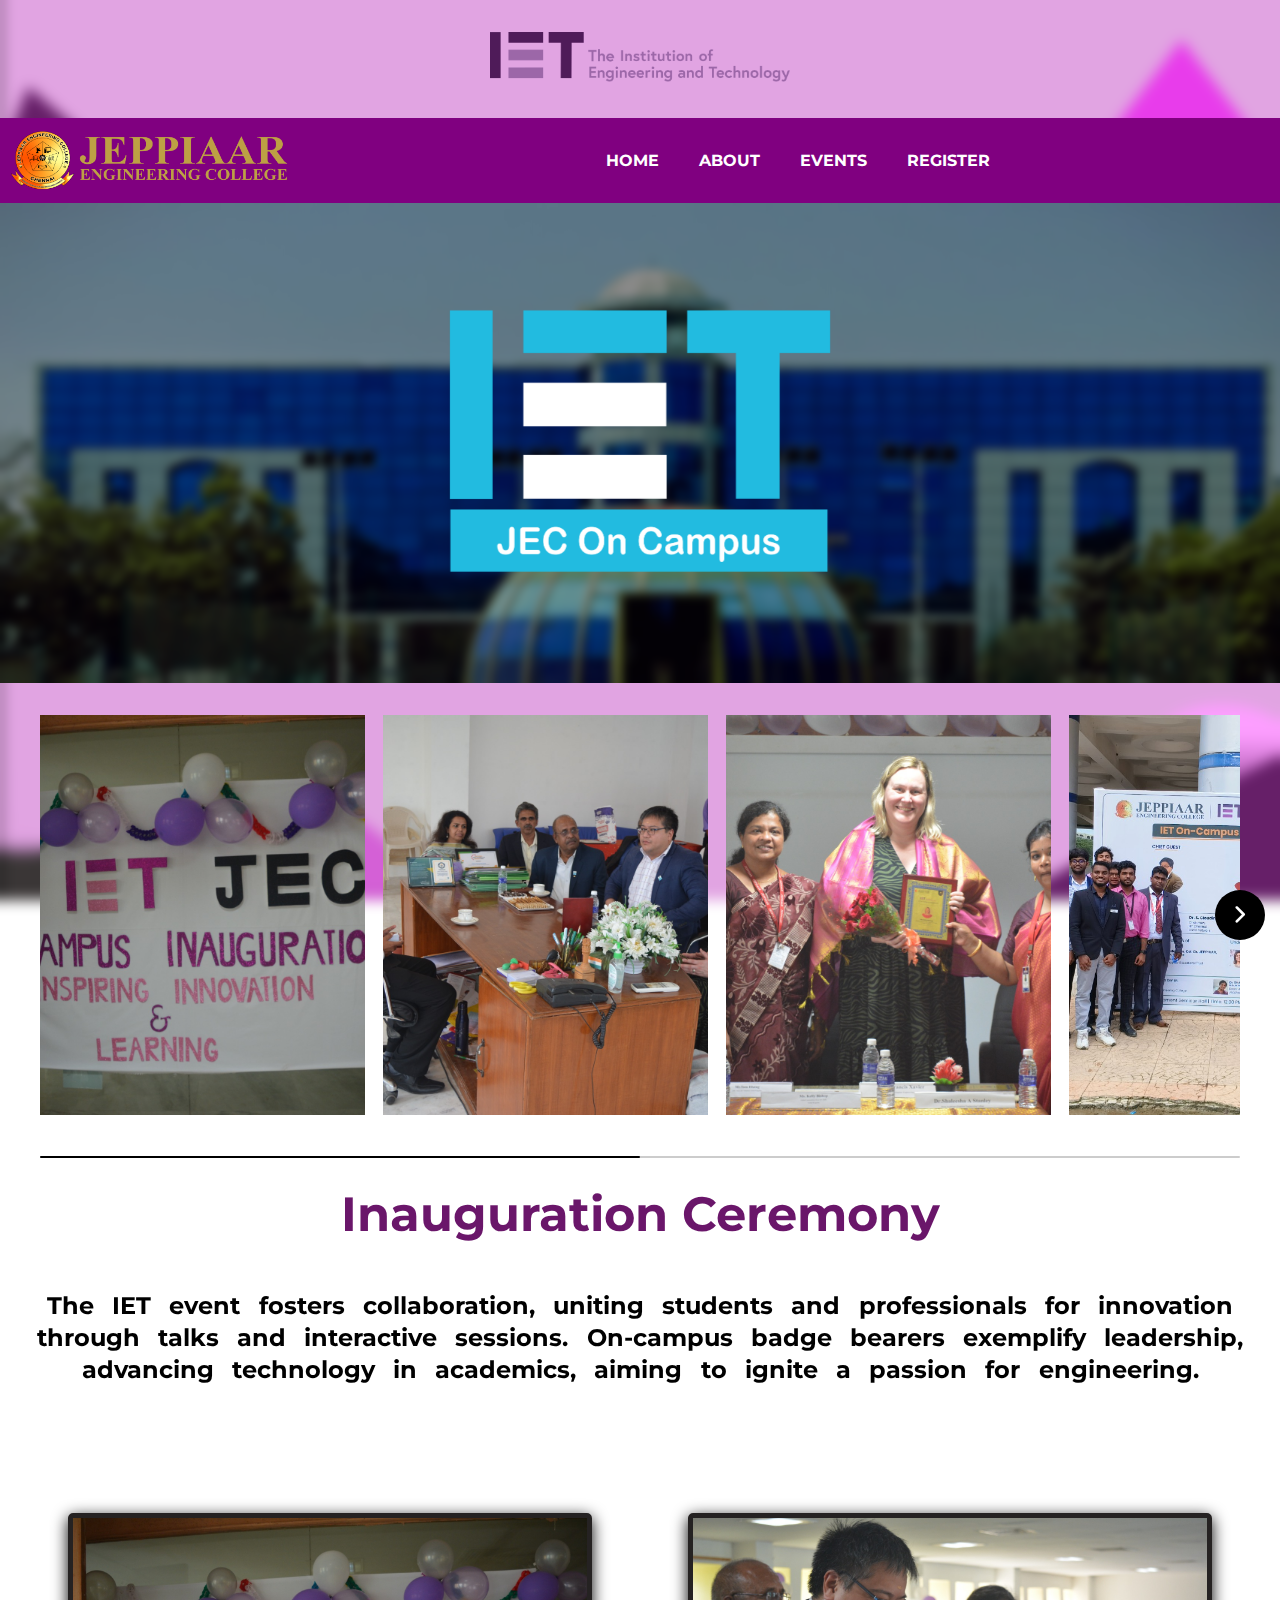
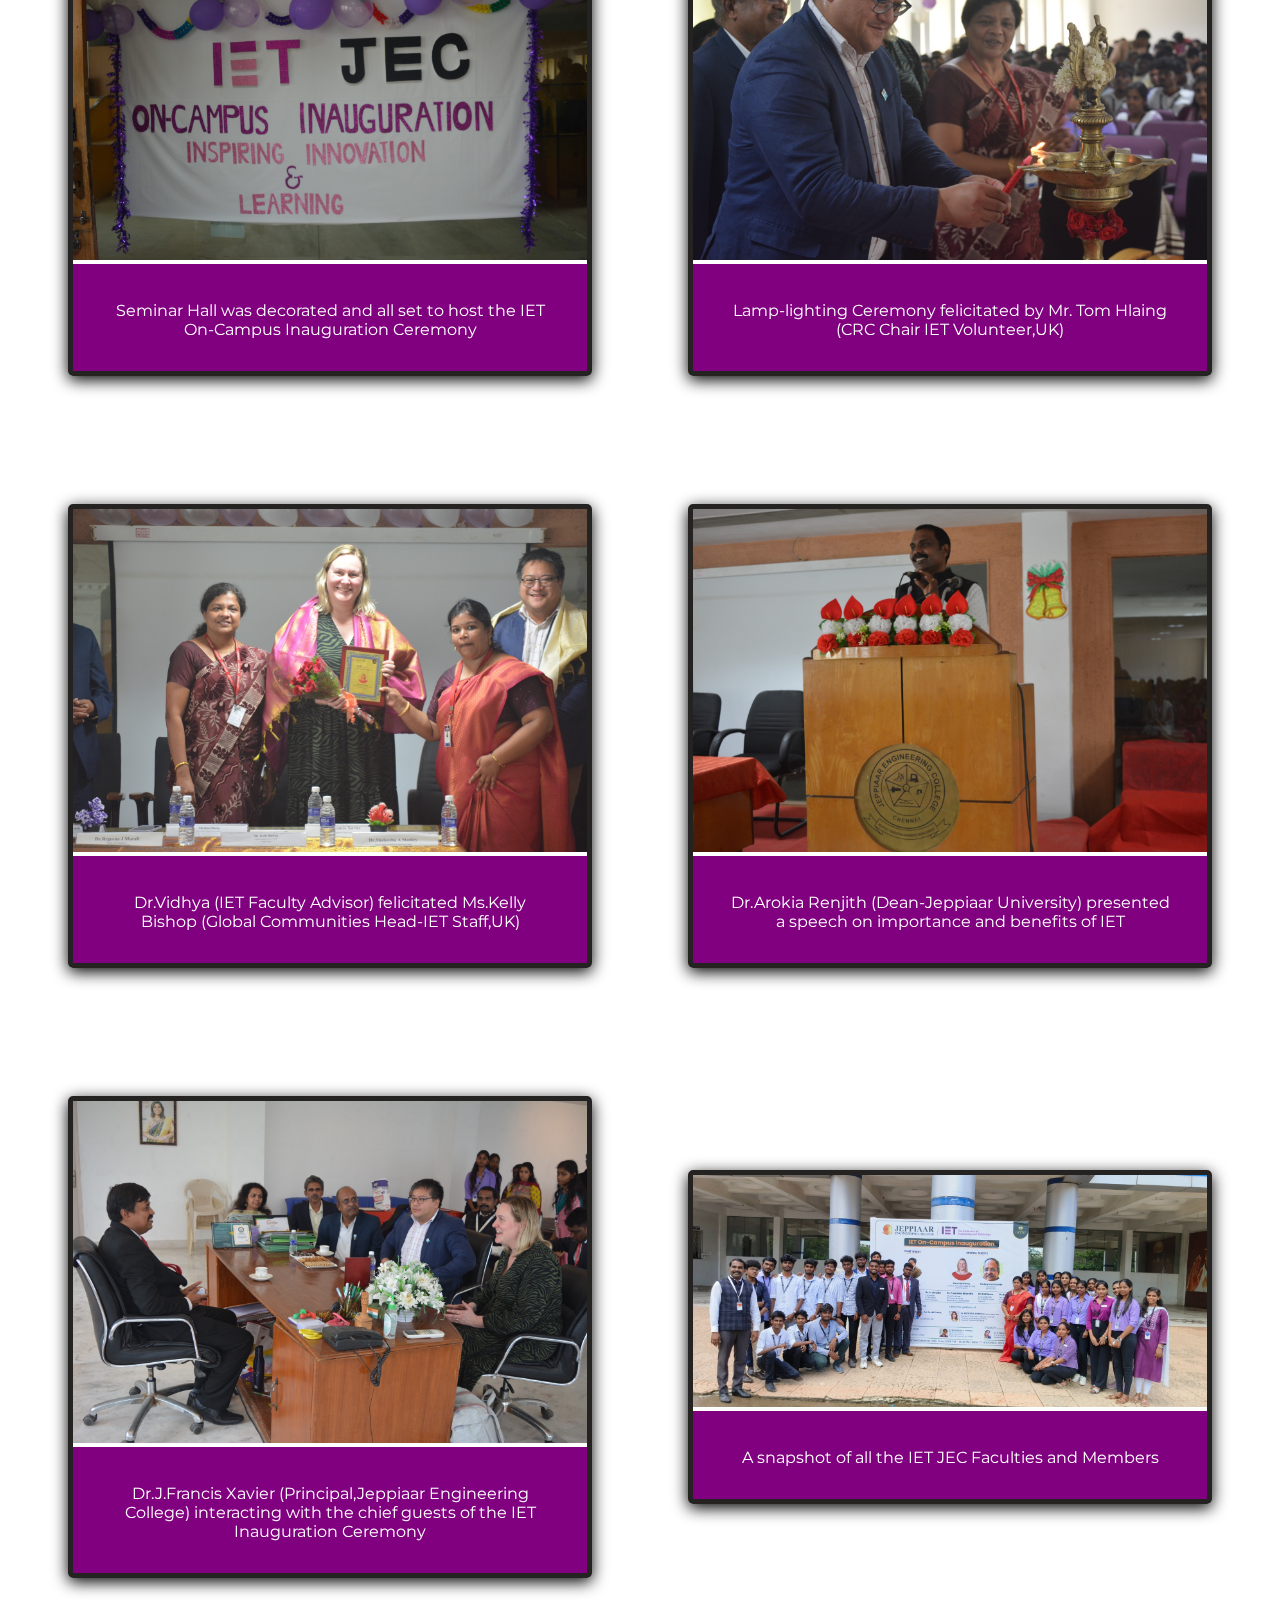
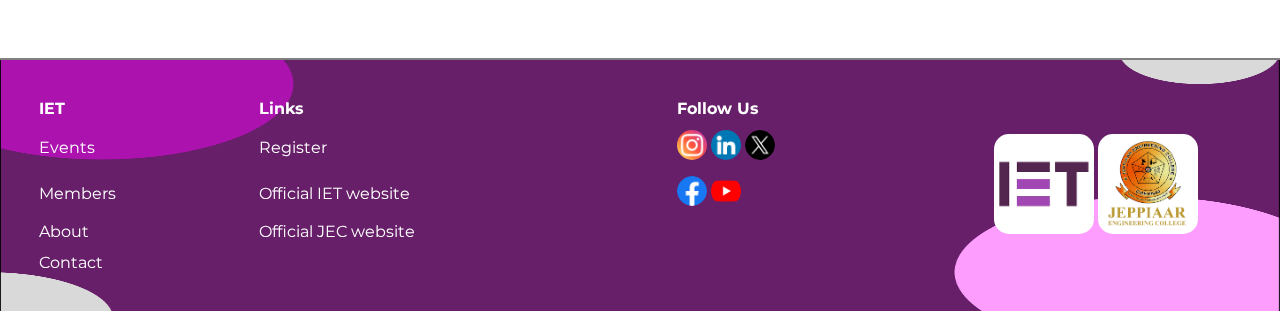
<file: index.html>
<!DOCTYPE html>
<html lang="en">
<head>
    <meta charset="UTF-8">
    <meta name="viewport" content="width=device-width, initial-scale=1.0">
    <title>IET Jeppiaar Engineering College</title>
    <link rel="icon" type="image/x-icon" href="images/IET logo.png">
    <link rel="stylesheet" href="styles.css">
    <link rel="preconnect" href="https://fonts.googleapis.com">
<link rel="preconnect" href="https://fonts.gstatic.com" crossorigin>
<link href="https://fonts.googleapis.com/css2?family=Montserrat:ital,wght@0,100..900;1,100..900&display=swap" rel="stylesheet">
<link rel="stylesheet" href="https://fonts.googleapis.com/css2?family=Material+Symbols+Rounded:opsz,wght,FILL,GRAD@48,400,0,0" />
<script src="script.js" defer></script>

</head>
<body>
         
    <div class="IET_LOGO">
        <a href="#home"><img src="images/iet_logo_Double_Violet.png" alt="IET_LOGO" height="50px" width="300px"></a>
        </div>
        <div class="header">
            
            <div class="navbar">
                <ul>
                    <li><a href="index.html">HOME</a></li>
                    <li><a href="#">ABOUT</a></li>
                    <li><a href="#">EVENTS</a></li>
                    <li><a href="register.html">REGISTER</a></li>
                </ul>
            </div>
            <div class="JEC_LOGO">
            <img src="images/JEC_logo.png" alt="JEC_LOGO" height="70px" width="300px" >
            </div>
        </div>
        
        <!--Body section starts here-->

        <!--Intro-->

        <div class="box">
            <div class="campus">
                <img src="images/IETJEC_light_Blue.png" alt="IET_JEC_LOGO" height="400px" width="400px">
            </div>
        </div>
         
        <div class="container-cover">
        <div class="container">
            <div class="slider-wrapper">
              <button id="prev-slide" class="slide-button material-symbols-rounded">
                chevron_left
              </button>
              <ul class="image-list">
                <img class="image-item" src="images/decor.jpg" alt="img-1" />
                <img class="image-item" src="images/discuss.jpg" alt="img-2" />
                <img class="image-item" src="images/felic.jpg" alt="img-3" />
                <img class="image-item" src="images/grp.jpg" alt="img-4" />
                <img class="image-item" src="images/kuthuvilakku.jpg" alt="img-5" />
                <img class="image-item" src="images/speech.jpg" alt="img-6" />
              </ul>
              <button id="next-slide" class="slide-button material-symbols-rounded">
                chevron_right
              </button>
            </div>
            <div class="slider-scrollbar">
              <div class="scrollbar-track">
                <div class="scrollbar-thumb"></div>
              </div>
            </div>
          </div>
        </div>


        <h2 class="content-caption">Inauguration Ceremony</h2>
        <div class="Ceremony-report">
            <p>The IET event fosters collaboration, uniting students and professionals for innovation through talks and interactive sessions.
                On-campus badge bearers exemplify leadership, advancing technology in academics, aiming to ignite a passion for engineering.
            </p>
        </div>
        <div class="content">
                <div class="card-cover">
                <div class="card">
                    <img src="images/decor.jpg" alt="Decoration" width="100%">
                    <div class="desc">
                        <p>Seminar Hall was decorated and all set to host the IET On-Campus Inauguration Ceremony</p>
                    </div>
                </div>
                </div>
        
                <div class="card-cover">
                <div class="card">
                    <img src="images/kuthuvilakku.jpg" alt="Lamp" width="100%">
                    <div class="desc">
                        <p>Lamp-lighting Ceremony felicitated by Mr. Tom Hlaing (CRC Chair IET Volunteer,UK)</p>
                    </div>
                </div>
                </div>
                
                <div class="card-cover">
                <div class="card">
                    <img src="images/felic.jpg" alt="Lamp"  width="100%">
                    <div class="desc">
                        <p>Dr.Vidhya (IET Faculty Advisor) felicitated Ms.Kelly Bishop (Global Communities Head-IET Staff,UK)</p>
                    </div>
                </div>
                </div>
                 
                <div class="card-cover">
                <div class="card">
                    <img src="images/speech.jpg" alt="Lamp" width="100%">
                    <div class="desc">
                        <p>Dr.Arokia Renjith (Dean-Jeppiaar University) presented a speech on importance and benefits of IET</p>
                    </div>
                </div>
                </div>
                
                <div class="card-cover">
                <div class="card">
                    <img src="images/discuss.jpg" alt="Lamp"  width="100%">
                    <div class="desc">
                        <p>Dr.J.Francis Xavier (Principal,Jeppiaar Engineering College) interacting with the chief guests of the IET Inauguration Ceremony</p>
                    </div>
                </div>
                </div>
                 
                <div class="card-cover">
                <div class="card">
                    <img src="images/grp.jpg" alt="Lamp" width="100%">
                    <div class="desc">
                        <p>A snapshot of all the IET JEC Faculties and Members</p>
                    </div>
                </div>
                </div>
                
            
        </div>


       
        <div class="footer">
            <div class="table">
            <table>
                <tr>
                    <th>IET</th>
                    <th>Links</th>
                    <th class="spin">Follow Us</th>
                </tr>
                <tr>
                    <td>Events</td>
                    <td>Register</td>
                    <td><a href="https://www.instagram.com/iet_jec?igsh=MzdrMmQzZWFzcGF5" target="_blank"><img src="images/instagram.png" alt="instagram logo" height="30px" width="30px"></a>
                        <a href="https://www.linkedin.com/company/iet-jec-on-campus/" target="_blank"><img src="images/linkedin.png" alt="linkedin logo" height="30px" width="30px"></a>
                        <a href="https://x.com/theiet?s=11" target="_blank"><img src="images/twitter.png" alt="twitter logo" height="30px" width="30px"></a> 
                    </td>
                </tr>
                <tr>
                    <td>Members</td>
                    <td><a href="https://india.theiet.org/" target="_blank">Official IET website</a></td>
                    <td>
                        <a href="" target="_blank"><img src="images/facebook.png" alt="facebook logo" height="30px" width="30px"></a>
                        <a href="https://youtube.com/@IETIndia01?si=kZREFG6DsS9VrUUa" target="_blank"><img src="images/youtube.png" alt="youtube logo" height="30px" width="30px"></a>
                    </td>
                </tr>
                <tr>
                    <td>About</td>
                    <td><a href="https://jeppiaarcollege.org/jeppiaar/" target="_blank">Official JEC website</a></td>
                </tr>
                <tr>
                    <td>Contact</td>
                </tr>
            </table>
        </div>

        <div class="logos">
            <img src="images/IET logo.png" alt="IET logo" height="100px" width="100px">
            <img src="images/JEC logo.png" alt="JEC logo" height="100px" width="100px">
        </div>

        </div>
</body>
</html>
</file>
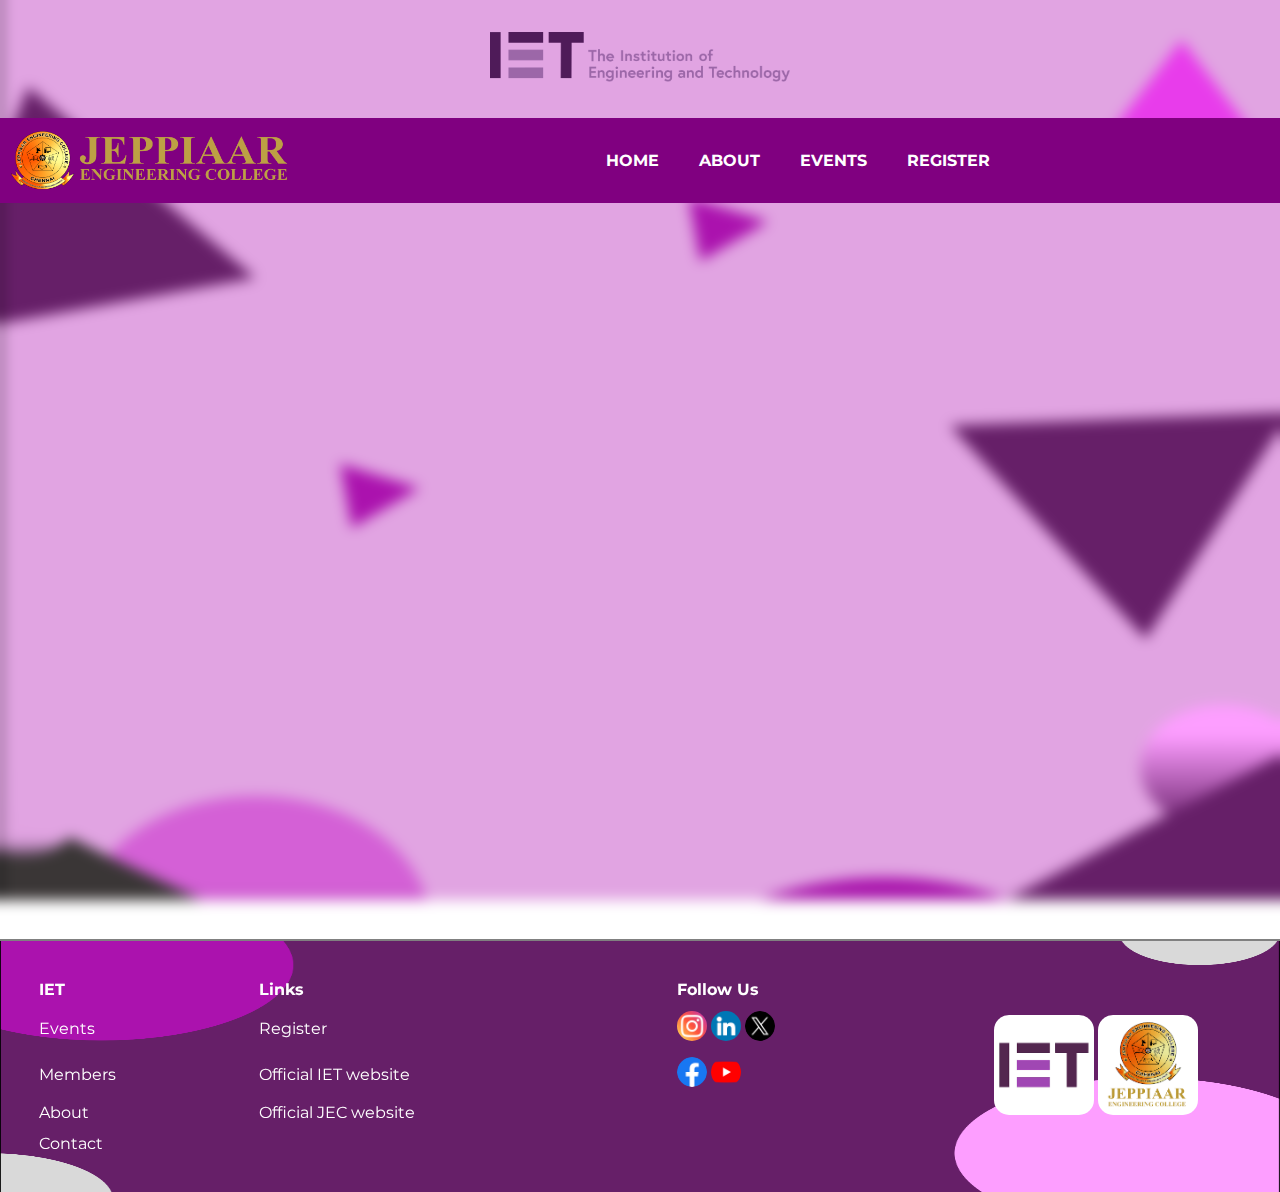
<file: register.html>
<!DOCTYPE html>
<html lang="en">
<head>
    <meta charset="UTF-8">
    <meta name="viewport" content="width=device-width, initial-scale=1.0">
    <title>IET Jeppiaar Engineering College</title>
    <link rel="icon" type="image/x-icon" href="images/IET logo.png">
    <link rel="stylesheet" href="styles.css">
    <link rel="preconnect" href="https://fonts.googleapis.com">
<link rel="preconnect" href="https://fonts.gstatic.com" crossorigin>
<link href="https://fonts.googleapis.com/css2?family=Montserrat:ital,wght@0,100..900;1,100..900&display=swap" rel="stylesheet">
</head>
<body>

    <div class="IET_LOGO">
        <a href="#home"><img src="images/iet_logo_Double_Violet.png" alt="IET_LOGO" height="50px" width="300px"></a>
        </div>
        <div class="header">
            <div class="navbar">
                <ul>
                    <li><a href="index.html">HOME</a></li>
                    <li><a href="#">ABOUT</a></li>
                    <li><a href="#">EVENTS</a></li>
                    <li><a href="register.html">REGISTER</a></li>
                </ul>
            </div>
            <div class="JEC_LOGO">
            <img src="images/JEC_logo.png" alt="JEC_LOGO" height="70px" width="300px" >
            </div>
        </div>
        
        <!--Body section starts here-->

        <!--Intro-->

        <div class="form">
            <iframe src="https://docs.google.com/forms/d/e/1FAIpQLSdTvvQ48kcTOeoDZyuw7cJqXsQaQBUMnMlrYa-cbN6gM6pM-Q/viewform?embedded=true" width="100%" height="700" frameborder="0" marginheight="0" marginwidth="0">Loading…</iframe>
        </div>

       
        <div class="footer">
            <div class="table">
            <table>
                <tr>
                    <th>IET</th>
                    <th>Links</th>
                    <th class="spin">Follow Us</th>
                </tr>
                <tr>
                    <td>Events</td>
                    <td>Register</td>
                    <td><a href="https://www.instagram.com/iet_jec?igsh=MzdrMmQzZWFzcGF5" target="_blank"><img src="images/instagram.png" alt="instagram logo" height="30px" width="30px"></a>
                        <a href="https://www.linkedin.com/company/iet-jec-on-campus/" target="_blank"><img src="images/linkedin.png" alt="linkedin logo" height="30px" width="30px"></a>
                        <a href="https://x.com/theiet?s=11" target="_blank"><img src="images/twitter.png" alt="twitter logo" height="30px" width="30px"></a> 
                    </td>
                </tr>
                <tr>
                    <td>Members</td>
                    <td><a href="https://india.theiet.org/" target="_blank">Official IET website</a></td>
                    <td>
                        <a href="" target="_blank"><img src="images/facebook.png" alt="facebook logo" height="30px" width="30px"></a>
                        <a href="https://youtube.com/@IETIndia01?si=kZREFG6DsS9VrUUa" target="_blank"><img src="images/youtube.png" alt="youtube logo" height="30px" width="30px"></a>
                    </td>
                </tr>
                <tr>
                    <td>About</td>
                    <td><a href="https://jeppiaarcollege.org/jeppiaar/" target="_blank">Official JEC website</a></td>
                </tr>
                <tr>
                    <td>Contact</td>
                </tr>
            </table>
        </div>

        
        <div class="logos">
            <img src="images/IET logo.png" alt="IET logo" height="100px" width="100px">
            <img src="images/JEC logo.png" alt="JEC logo" height="100px" width="100px">
        </div>

        </div>
</body>
</html>
</file>
<file: styles.css>
*{
    margin: 0;
    padding: 0;
    box-sizing: border-box;
}

body{
    text-align: center;
    font-family: "Montserrat",sans-serif;
    background-image: url(images/new\ background.png);
    background-repeat: no-repeat;
    background-size: 100% 100%;
    background-position: center;
    background-attachment: fixed;
    backdrop-filter: blur(7px);
  
}

.content-caption{
    margin-top: 1rem;
    font-size: 3rem;
    color: rgb(106, 22, 106);
    text-transform: capitalize;
}
.JEC_LOGO img{
    border-radius: 15px;
    flex-grow: 3;
}

.IET_LOGO{
    padding: 2rem;
}
.header{
    z-index: 1000;
    padding: 5px;
    display: flex;
    flex-direction: row-reverse;
    flex-wrap: nowrap;
    justify-content: space-around;
    border-bottom: 1px solid purple;
    position: sticky;
    top: 0;
    background-color:purple;
}

.navbar li{
    display: inline;

}
.navbar a{
    display: block;
    text-decoration: none;
    padding: 12px;
    border-radius:20px;
    color: white;
    margin-left: 1rem;
}
.navbar{
    padding: 15px;
    font-size: 1rem;
    font-family:"Montserrat", sans-serif;
    font-weight: bold;
    display: flex;
    align-items: center;
    margin: auto;
    flex-wrap: nowrap;
}

.navbar ul{
    display: flex;
}

.navbar a:hover, .navbar a:active{
    background-color: white;
    color: purple;
    animation: bulge 0.2s ease-in-out;
    animation-fill-mode: forwards;
    box-shadow: 0 2px 8px black;
    
}


@keyframes bulge{
    from{scale: 1;}
    to{scale:1.1}
}
@keyframes rotate{
    0%{rotate:0deg;}
    100%{rotate:360deg;}
}
.box{
    background-image: url(images/bluebuilding.jpg);
    background-repeat:no-repeat;
    background-position:center;
    background-size:100% 100%;
    background-attachment:fixed;
}
.campus{
    display: flex;
    width: 100%;
    height: 30rem;
    justify-content: center;
    align-items: center;
    cursor: default;
    backdrop-filter:blur(5px);
    
}

.campus p{
    animation: bulge 1s ease-in-out 0.5s forwards;
}


.container {
    max-width: 1200px;
    width: 95%;
  }

  .container-cover{
    display: flex;
    align-items: center;
    justify-content: center;
    margin-top: 2rem;
  }
  .slider-wrapper {
    position: relative;
  }
  .slider-wrapper .slide-button {
    position: absolute;
    top: 50%;
    outline: none;
    border: none;
    height: 50px;
    width: 50px;
    z-index: 5;
    color: #fff;
    display: flex;
    cursor: pointer;
    font-size: 2.2rem;
    background: #000;
    align-items: center;
    justify-content: center;
    border-radius: 50%;
    transform: translateY(-50%);
  }
  .slider-wrapper .slide-button:hover {
    background: #404040;
  }
  .slider-wrapper .slide-button#prev-slide {
    left: -25px;
    display: none;
  }
  .slider-wrapper .slide-button#next-slide {
    right: -25px;
  }
  .slider-wrapper .image-list {
    display: grid;
    grid-template-columns: repeat(10, 1fr);
    gap: 18px;
    font-size: 0;
    list-style: none;
    margin-bottom: 30px;
    overflow-x: auto;
    scrollbar-width: none;
  }
  .slider-wrapper .image-list::-webkit-scrollbar {
    display: none;
  }
  .slider-wrapper .image-list .image-item {
    width: 325px;
    height: 400px;
    object-fit: cover;
  }
  .container .slider-scrollbar {
    height: 24px;
    width: 100%;
    display: flex;
    align-items: center;
  }
  .slider-scrollbar .scrollbar-track {
    background: #ccc;
    width: 100%;
    height: 2px;
    display: flex;
    align-items: center;
    border-radius: 4px;
    position: relative;
  }
  .slider-scrollbar:hover .scrollbar-track {
    height: 4px;
  }
  .slider-scrollbar .scrollbar-thumb {
    position: absolute;
    background: #000;
    top: 0;
    bottom: 0;
    width: 50%;
    height: 100%;
    cursor: grab;
    border-radius: inherit;
  }
  .slider-scrollbar .scrollbar-thumb:active {
    cursor: grabbing;
    height: 8px;
    top: -2px;
  }
  .slider-scrollbar .scrollbar-thumb::after {
    content: "";
    position: absolute;
    left: 0;
    right: 0;
    top: -10px;
    bottom: -10px;
  }
  /* Styles for mobile and tablets */
  @media only screen and (max-width: 1023px) {
    .slider-wrapper .slide-button {
      display: none !important;
    }
    .slider-wrapper .image-list {
      gap: 10px;
      margin-bottom: 15px;
      scroll-snap-type: x mandatory;
    }
    .slider-wrapper .image-list .image-item {
      width: 280px;
      height: 380px;
    }
    .slider-scrollbar .scrollbar-thumb {
      width: 20%;
    }
  }

.footer{
    font-family: "Montserrat",sans-serif;
    padding: 2rem;
    color: white;
    display: flex;
    justify-content:space-between;
    align-items: center;
    height:auto;
    width: 100%;
    background-image: url(images/Screenshot\ 2024-03-03\ 101756.png);
    background-size: 100% 100%;
    margin-top: 2rem;
    border-top: 2px solid gray;
}

.footer .table{
    flex:75%
}
.footer table{
    width: 100%;
}
.footer td,th{
    text-align: left;
    padding: 5px;
}
.footer .logos{
    flex:25%;
}

.footer table:nth-child(even),table:nth-child(odd) img:hover{
    animation: bulge 0.2s ease-in-out forwards;
}
.footer li,b{
    cursor: default;
}
.footer a{
    text-decoration: none;
    color: white;
}
.footer ul{
    list-style-type: none;
    line-height: 35px;
}

.footer img{
    border-radius: 15px;
}
.content{
    justify-content:space-evenly;
    align-items: center;
    display: flex;
    flex-direction: row;
    flex-wrap: wrap;
    font-family: "Montserrat",sans-serif;
    padding: 0px 20px;
    
}

.card{
    border: 5px solid rgb(37, 34, 34);
    border-radius: 5px;
    box-shadow: 0 4px 16px black;
    margin-top: 2rem;
    object-fit: cover;
    flex: 33.333%;
}

.card img{
    width: 100%;
}
.card-cover{
    flex: 50%;
    padding: 3rem;
}

.desc{
    text-align: center;
    color: white;
    padding: 2rem;
    background-color: purple;
    border-top: 5px solid purple;

}

.Ceremony-report{
    line-height: 2rem;
    font-size: 1.5rem;
    margin: 2rem 0rem;
    text-align:center;
    word-spacing: 0.7rem;
    padding: 15px;
    color: black;
    font-weight: bold;
}



@media (max-width: 1000px){
    .header {
      flex-direction: column;
      justify-content: center;
      text-align: center;
      position: relative;

    }

    .logos{
        display: none;
    }

    .IET_LOGO,.navbar{
        border-bottom: 1px solid purple;
    }

    .card-cover{
        flex:50%;
    }
}


@media (max-width:768px){
     .card-cover{
        flex: 50%;
     }

     .card img{
        height: 200px;
        width: 100%;
     }

    .desc{
        font-size: 12px;
        padding: 1rem;
    }
}

@media (max-width:480px){
    .card-cover{
        flex:100%;
    }

    .navbar ul{
        flex-wrap: wrap;
        flex-direction: column;
    }
    .IET_LOGO img,.JEC_LOGO img{
        width: 250px;
    }

    .content-caption{
        font-size: 2rem;
    }
    
    .logos{
        display: none;
    }

}


@media (max-width:430px){

    .card img{
        height:200px;
        width: 100%;
    }

    .card-cover{
        flex: 100%;
    }

    .campus img{
        height: 250px;
        width: 250px;
    }

    .desc{
        font-size: 10px;
    }
}
</file>
